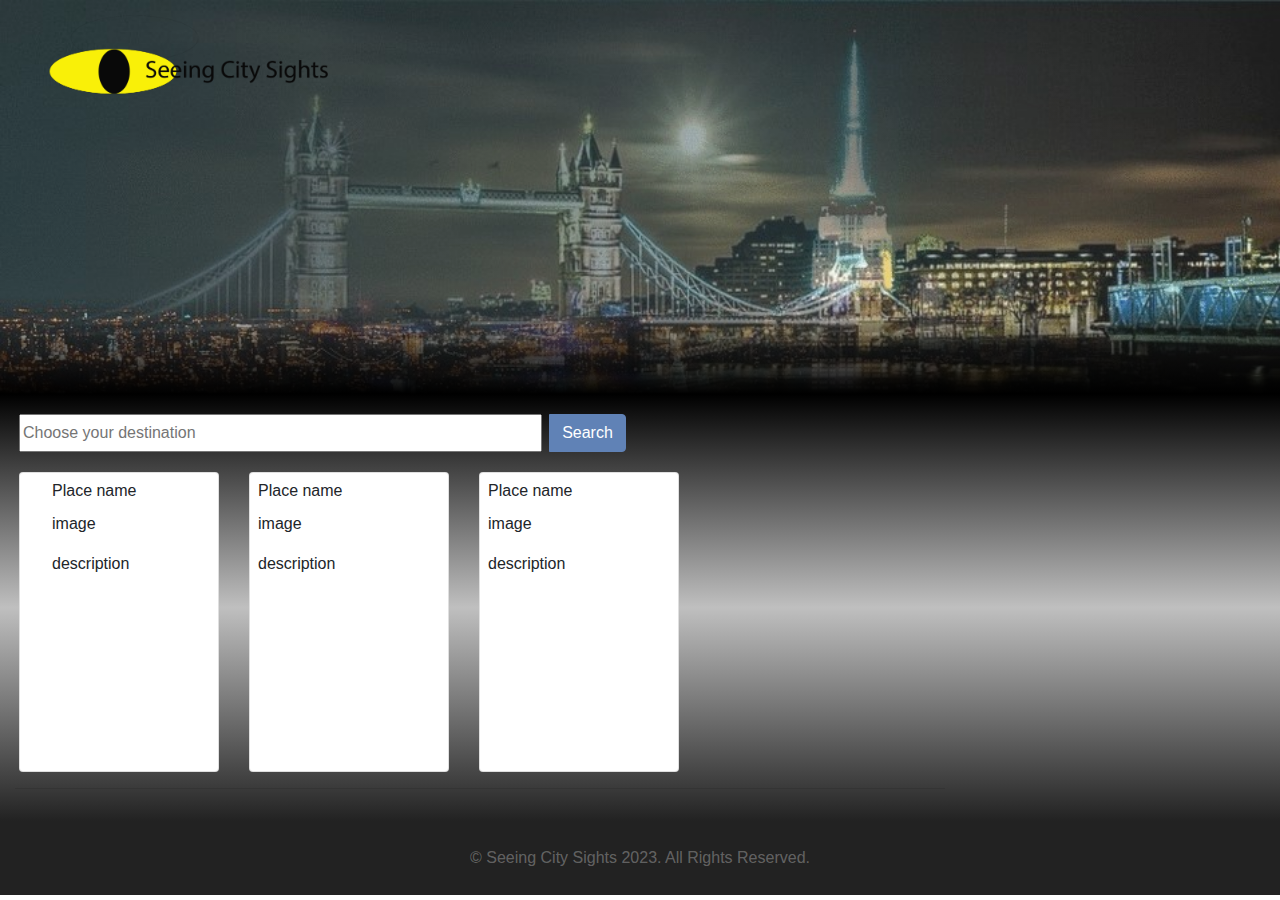
<file: index.html>
<!DOCTYPE html>
<html lang="en-gb">

<head>
  <meta charset="utf-8">
  <link rel="stylesheet" href="https://stackpath.bootstrapcdn.com/bootstrap/4.3.1/css/bootstrap.min.css" />
  <link rel="stylesheet" href="https://stackpath.bootstrapcdn.com/font-awesome/4.7.0/css/font-awesome.min.css" />
  <link rel="stylesheet" href="./assets/css/style.css" />
  <title>Seeing City Sights</title>
</head>

<body>
  <!-- div id="output"></div -->

  <!-- Hero Section -->
  <header class="masthead">
    <div id="header-image">
      <img src="./images/header-title.png" width="400">
    </div>
    <div class ="container-fluid">
      <div class ="row" id="dimensions">
        <div class ="col-lg-10"></div>
        <p style="background-image: url('./images/seeing-eye-text.png'), url('./images/seeing-eye.png');">
      </div>
    </div>  
  </header>

  <!-- max-width for ultra wide resolutions -->
  <div class="container-fluid" style="max-width: 1400px">   
    <div id="main-body" class="row">
      <div class="col-lg-9 pb-3">

        <!-- Search bar starts here -->
        <section class="mt-3" role="region" aria-live="polite">
          <div>
            <form id="search-form" class="form">
              <div class="form-inline form-group">
                <div class="input-group w-75">
                  <input class="form-input city-search m-1 w-75" type="text" id="search-input" placeholder="Choose your destination"
                    aria-labelledby="form-heading" aria-controls="today forecast" />
                  <div class="input-group-append">
                    <button type="submit" class="btn btn-primary search-button m-1" id="search-button" aria-label="submit search">
                      Search
                    </button>
                  </div>
                </div>
              </div>
            </form>
          </div>
        </section> 

        <!-- Cards for showing suggested places -->
        <section id="sights" class="row mt-3" role="region" aria-live="polite">
          <div class="row ml-1">
            <div class="col-sm-4">
              <div class="card">
                <div class="card-body image-container p-2">
                  <h6 id="card-date0" class="card-title">Place name</h6>
                  <p id="card-img0" class="card-text">image</p>
                  <p id="card-desc0" class="card-text">description</p>
                </div>
              </div>
            </div>
            <div class="col-sm-4">
              <div class="card">
                <div class="card-body1 p-2">
                  <h6 id="card-date1" class="card-title">Place name</h6>
                  <p id="card-img1" class="card-text">image</p>
                  <p id="card-desc1" class="card-text">description</p>
                </div>
              </div>
            </div>
            <div class="col-sm-4">
              <div class="card">
                <div class="card-body2 p-2">
                  <h6 id="card-date2" class="card-title">Place name</h6>
                  <p id="card-img2" class="card-text">image</p>
                  <p id="card-desc2" class="card-text">description</p>
                </div>
              </div>
            </div>
          </div>
        </section>

        <!-- Seached cities list-->
        <section>
          <hr class="hr" />
          <div class="list-group" id="history"></div>
        </section>
      </div>
        
      <!-- Side bar starts here -->
      <div class="col-lg-3 pb-3">
        <aside>
          <h2 id="side-bar" class="mt-1 h3 form-label">
            <div id="city-weather">
              <h3 id="city-name"></h3>
              <!-- <hr class="hr" /> -->
              <div id="weather"></div>
            </div>
          </h2>
          <div id="extra">
            <hr class="hr" />
            <h3 id="hotels"></h3>
            <img src="./images/hotel.png" style="width:335px;height:300px;">
              <div class="container1">
                <a id="hotel-anchor" href="" target="_blank"> <button type="button" class="btn btn-primary btn-xl js-scroll-trigger">More details ...</button></a>
              </div>
            <hr class="hr" />
            <h3 id="restaurants"></h3>
            <img src="./images/food-eatery.png" style="width:335px;height:300px;">
              <div class="container2">
                <a id="restaurant-anchor" href="" target="_blank"> <button type="button" class="btn btn-primary btn-xl js-scroll-trigger">More details ...</button></a>
              </div>
          </div>
        </aside>
      </div>
    </div>
  </div>

  <!-- Modal for showing error message-->
  <div class="modal" tabindex="-1">
    <div class="modal-dialog">
      <div class="modal-content">
        <div class="modal-header">
          <h5 id="error-code" class="modal-title"></h5>
          <button type="button" class="close" data-dismiss="modal" aria-label="Close">
            <span aria-hidden="true">&times;</span>
          </button>
        </div>
        <div class="modal-body">
          <p id="error-msg"></p>
        </div>
        <div class="modal-footer">
          <button type="button" class="btn btn-secondary" data-dismiss="modal">Close</button>
        </div>
      </div>
    </div>
  </div>

  <!-- Footer Section -->
<footer>
  <div class="contiainer-fluid">
    <p>&copy; Seeing City Sights 2023. All Rights Reserved.</p>
  </div>
</footer>  

  <!-- jQuery -->
  <script src="https://cdnjs.cloudflare.com/ajax/libs/jquery/3.2.1/jquery.min.js"></script>
  <script src="https://maxcdn.bootstrapcdn.com/bootstrap/4.5.2/js/bootstrap.min.js"></script>  
  <script type="text/javascript" src="./assets/js/script.js"> </script>
  
</body>

</html>
</file>
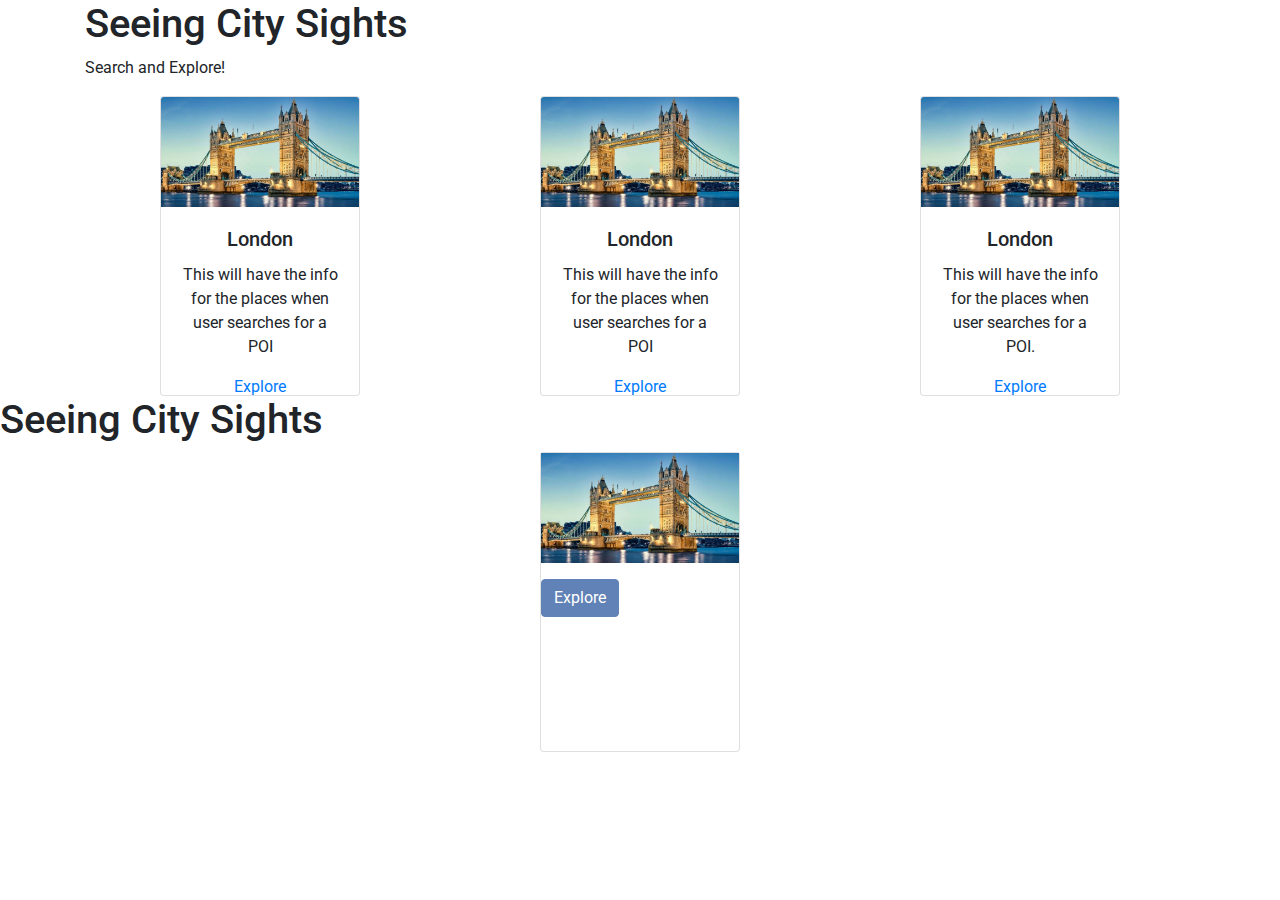
<file: test.html>
<!DOCTYPE html>
<html lang="en">
  <head>
    <meta charset="utf-8" />
    <title>Testing</title>
    <link rel="preconnect" href="https://fonts.googleapis.com" />
    <link rel="preconnect" href="https://fonts.gstatic.com" crossorigin />
    <link
      href="https://fonts.googleapis.com/css2?family=Roboto&family=Ubuntu&display=swap"
      rel="stylesheet"
    />
    <link
      rel="stylesheet"
      href="https://cdn.jsdelivr.net/npm/bootstrap@4.0.0/dist/css/bootstrap.min.css"
      integrity="sha384-Gn5384xqQ1aoWXA+058RXPxPg6fy4IWvTNh0E263XmFcJlSAwiGgFAW/dAiS6JXm"
      crossorigin="anonymous"
    />
    <link rel="stylesheet" href="./assets/css/style.css" />
  </head>

  <body>
    <section id="title-banner">
      <div class="container">
        <div class="title">
          <h1>Seeing City Sights</h1>
          <p>Search and Explore!</p>
        </div>

        <div class="row">
          <!-- First Card-->
          <div class="col-md-4 col-sm-12">
            <div class="card text-center">
              <img
                class="card-img-top"
                src="./images/London-bridge1.png"
                alt="image"/>
              <div class="card-body">
                <h5 class="card-title">London</h5>
                <p class="card-text">
                  This will have the info for the places when user searches for
                  a POI
                </p>
                <a href="#">Explore</a>
              </div>
            </div>
          </div>
          <!--Second Card-->
          <div class="col-md-4 col-sm-12">
            <div class="card text-center">
              <img
                class="card-img-top"
                src="./images/London-bridge1.png"
                alt="image"
              />
              <div class="card-body">
                <h5 class="card-title">London</h5>
                <p class="card-text">
                  This will have the info for the places when user searches for
                  a POI
                </p>
                <a href="#">Explore</a>
              </div>
            </div>
          </div>
          <!--Third Card-->
          <div class="col-md-4 col-sm-12">
            <div class="card text-center">
              <img
                class="card-img-top"
                src="./images/London-bridge1.png"
                alt="image"
              />
              <div class="card-body">
                <h5 class="card-title">London</h5>
                <p class="card-text">
                  This will have the info for the places when user searches for
                  a POI.
                </p>
                <a href="#">Explore</a>
              </div>
            </div>
          </div>
        </div>
      </div>
    </section>

    <div>
      <h1>Seeing City Sights</h1>
    </div>
    <div class="main">
      <!-- template card -->
      <div class="card">
        <img src="./images/London-bridge1.png" alt="" />
        <div class="info">
          <h3 class="place-name"></h3>
          <p class="place-info"></p>
          <span
            ><button type="button" class="btn btn-primary">
              Explore
            </button></span
          ><!--need to update link href  ##-->
        </div>
      </div>

      <!-- End template card -->
    </div>

    <script
      src="https://code.jquery.com/jquery-3.2.1.slim.min.js"
      integrity="sha384-KJ3o2DKtIkvYIK3UENzmM7KCkRr/rE9/Qpg6aAZGJwFDMVNA/GpGFF93hXpG5KkN"
      crossorigin="anonymous"
    ></script>
    <script
      src="https://cdn.jsdelivr.net/npm/popper.js@1.12.9/dist/umd/popper.min.js"
      integrity="sha384-ApNbgh9B+Y1QKtv3Rn7W3mgPxhU9K/ScQsAP7hUibX39j7fakFPskvXusvfa0b4Q"
      crossorigin="anonymous"
    ></script>
    <script
      src="https://cdn.jsdelivr.net/npm/bootstrap@4.0.0/dist/js/bootstrap.min.js"
      integrity="sha384-JZR6Spejh4U02d8jOt6vLEHfe/JQGiRRSQQxSfFWpi1MquVdAyjUar5+76PVCmYl"
      crossorigin="anonymous"
    ></script>
    <script type="text/javascript" src="./assets/js/script.js"></script>
  </body>
</html>
</file>
<file: assets/css/style.css>
/* Header Formating */
header.masthead {
  /* padding-top: 75px;
  padding-bottom: 75px; */
  background: linear-gradient(rgba(255, 255, 255, 0.1) 75%, black), url("../../images/cities.jpg");
  background-size: cover;
}

/* Banner sizes */
#dimensions {
  height: 150px;
  width: 100%;
  margin-left: 1px;
}
/* ===== Banner format End =====

/* Displaying & Positioning of Logo within container */
.col-lg-10 {
    display: inline-flex;
    align-items: center;
    justify-content: center;
    /* background-image: url(/images/seeing-eye-text.png), */
    /* url(/images/seeing-eye.png); */
  /* background-size: 800px 450px; */
  /* background-repeat: no-repeat; */
  /* background-position: 80% 35%; */
  }
/* ===== Logo End =====

/* Search bar formatting */
#main-body {
  /* background-color: rgba(0, 0, 255, 0.5); */
  background: linear-gradient(black, rgb(128, 128, 128, 0.5),#222222); 

}

h4 {
  color: #003060;
  font-family:'Trebuchet MS', 'Lucida Sans Unicode', 'Lucida Grande', 'Lucida Sans', Arial, sans-serif;
}

.btn-primary {
  background-color: #6082B6 !important;
  border-color: #6082B6 !important;
}

.btn-primary:hover {
  background-color: #B0C4DE !important;
}
/* Card image and cards info */
.card {
    margin: auto;
    width: 200px;
    height: 300px;
}
.image-container {
  margin: auto;
  width: 150px;
  height: 150px;
}
.image-container img {
  width: 100%;
  height: 50%;
}

/* Side-bar Button positioning */
.container1 {
  position: absolute;
  top: 52%;
  left: 55%;
}

.container2 {
    position: absolute;
    top: 92%;
    left: 55%;
  }

#city-weather {
  background-color: #B0C4DE;
}

#weather {
  font-size: medium;
}

/* Footer parameters */
footer {
  padding: 25px 0;
  text-align: center;
  color: rgba(255, 255, 255, 0.3);
  background-color: #222222;
}

footer p {
  font-size: 16px;
  margin: 0;
}
/* ===== Footer End =====


/*************** Media Queries ********************/
/* Setting Logo parameters for mobile Devices */
@media screen and (max-width: 768px) {
  body,
  header {
    flex-direction: column;
  }
}
</file>
